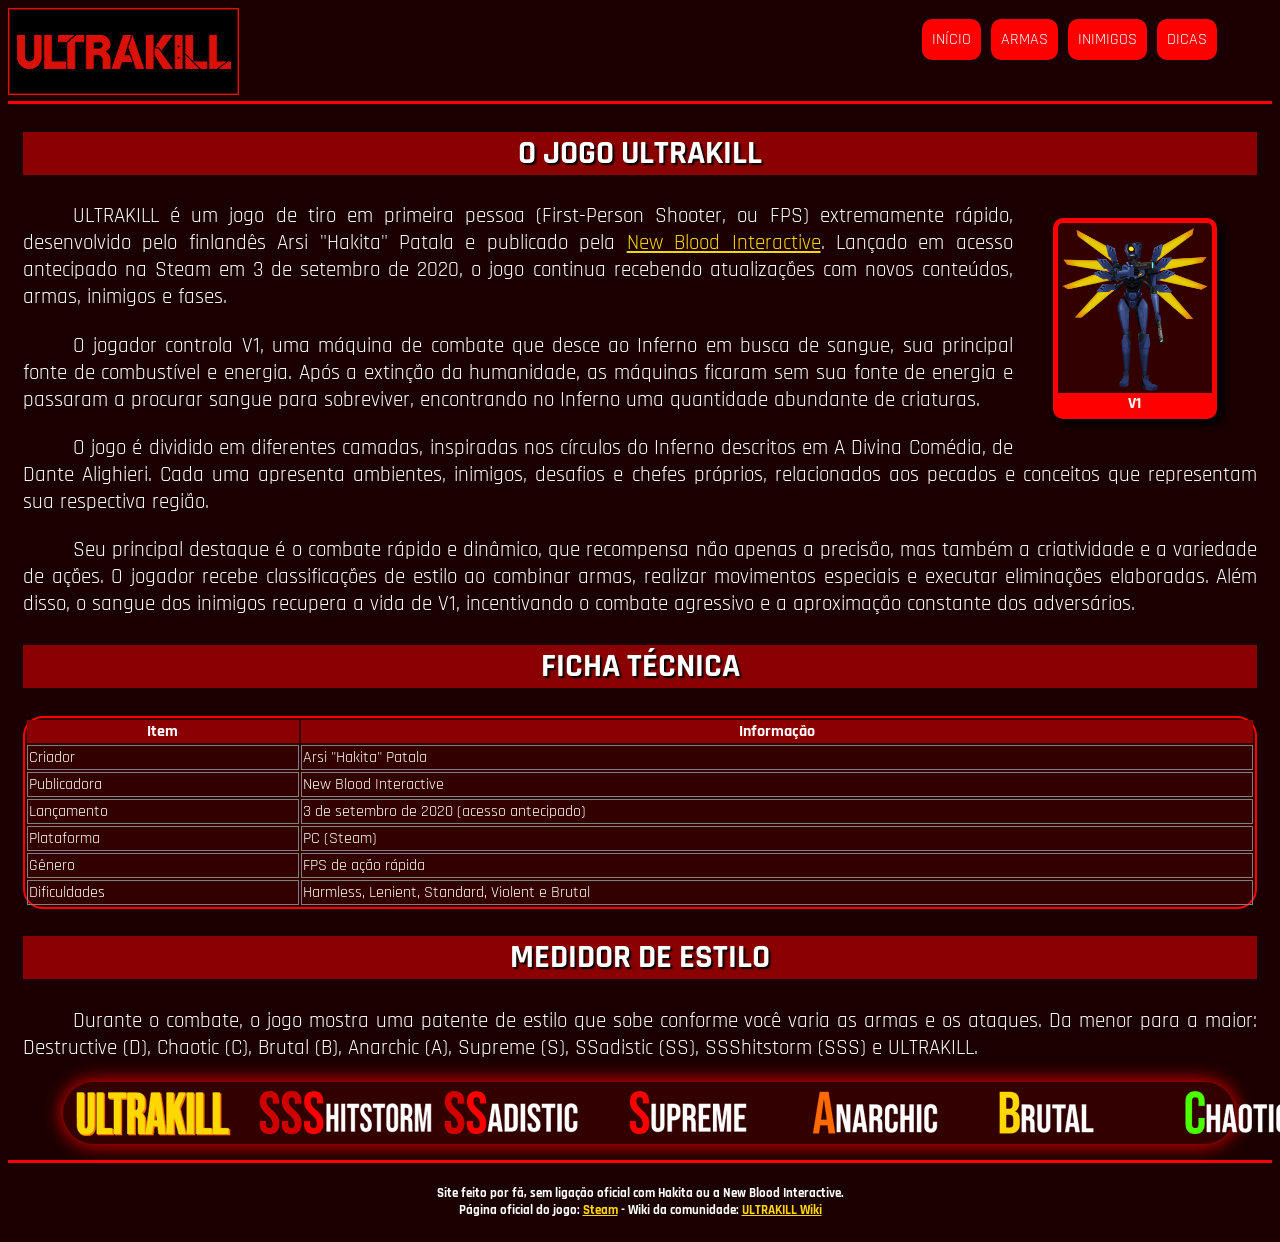
<file: index.html>
<!DOCTYPE html>
<html lang="pt-br">
<head>
	<meta charset="UTF-8">
	<title>ULTRAKILL</title>
	<link rel="stylesheet" type="text/css" href="estilos.css">
</head>
<body id="corpo">
	<img class="logo" src="imagens/logo.jpg" alt="logo">
<header id="cabecalho">
	<hgroup class="titulos">
	</hgroup>
	<nav id="menu">
		<h3>Menu Principal:</h3>
		<ol type="I" start="8">
			<li><a href="index.html">Início</a></li>
			<li><a href="armas.html">Armas</a></li>
			<li><a href="inimigos.html">Inimigos</a></li>
			<li><a href="dicas.html">Dicas</a></li>
		</ol>
	</nav>
</header>
<article id="conteudo">
	<h1>O JOGO ULTRAKILL</h1>
	<figure class="foto1">
		<img src="imagens/V1.webp" alt="v1">
		<figcaption>
			<h4>V1</h4>
		</figcaption>
	</figure>
	<span class="texto">
		<p>ULTRAKILL é um jogo de tiro em primeira pessoa (First-Person Shooter, ou FPS) extremamente rápido, desenvolvido pelo finlandês Arsi "Hakita" Patala e publicado pela <a href="https://newblood.games/">New Blood Interactive</a>. Lançado em acesso antecipado na Steam em 3 de setembro de 2020, o jogo continua recebendo atualizações com novos conteúdos, armas, inimigos e fases.</p>
		<p>O jogador controla V1, uma máquina de combate que desce ao Inferno em busca de sangue, sua principal fonte de combustível e energia. Após a extinção da humanidade, as máquinas ficaram sem sua fonte de energia e passaram a procurar sangue para sobreviver, encontrando no Inferno uma quantidade abundante de criaturas.</p>
		<p>O jogo é dividido em diferentes camadas, inspiradas nos círculos do Inferno descritos em A Divina Comédia, de Dante Alighieri. Cada uma apresenta ambientes, inimigos, desafios e chefes próprios, relacionados aos pecados e conceitos que representam sua respectiva região.</p>
		<p>Seu principal destaque é o combate rápido e dinâmico, que recompensa não apenas a precisão, mas também a criatividade e a variedade de ações. O jogador recebe classificações de estilo ao combinar armas, realizar movimentos especiais e executar eliminações elaboradas. Além disso, o sangue dos inimigos recupera a vida de V1, incentivando o combate agressivo e a aproximação constante dos adversários.</p>
	</span>
	<h1>FICHA TÉCNICA</h1>
	<table class="tabela">
		<tr>
			<th>Item</th>
			<th>Informação</th>
		</tr>
		<tr>
			<td>Criador</td>
			<td>Arsi "Hakita" Patala</td>
		</tr>
		<tr>
			<td>Publicadora</td>
			<td>New Blood Interactive</td>
		</tr>
		<tr>
			<td>Lançamento</td>
			<td>3 de setembro de 2020 (acesso antecipado)</td>
		</tr>
		<tr>
			<td>Plataforma</td>
			<td>PC (Steam)</td>
		</tr>
		<tr>
			<td>Gênero</td>
			<td>FPS de ação rápida</td>
		</tr>
		<tr>
			<td>Dificuldades</td>
			<td>Harmless, Lenient, Standard, Violent e Brutal</td>
		</tr>
	</table>

	<h1>MEDIDOR DE ESTILO</h1>
	<span class="texto">
		<p>Durante o combate, o jogo mostra uma patente de estilo que sobe conforme você varia as armas e os ataques. Da menor para a maior: Destructive (D), Chaotic (C), Brutal (B), Anarchic (A), Supreme (S), SSadistic (SS), SSShitstorm (SSS) e ULTRAKILL.</p>
	</span>
	<figure class="outrasFotos">
		<img src="imagens/SUltrakill.webp" alt="Ultrakill" width="60%">
		<img src="imagens/SSSShitstorm.webp" alt="SSShitstorm" width="60%">
		<img src="imagens/SSSadistic.webp" alt="SSadistic" width="60%">
		<img src="imagens/SSupreme.webp" alt="Supreme" width="60%">
		<img src="imagens/SAnarchic.webp" alt="Anarchic" width="60%">
		<img src="imagens/SBrutal.webp" alt="Brutal" width="60%">
		<img src="imagens/SChaotic.webp" alt="Chaotic" width="60%">
		<img src="imagens/SDestructive.webp" alt="Destructive" width="60%">
	</figure>
</article>
<footer id="rodape">
	<h5>Site feito por fã, sem ligação oficial com Hakita ou a New Blood Interactive.<br>Página oficial do jogo: <a href="https://store.steampowered.com/app/1229490/ULTRAKILL/" target="_blank">Steam</a> - Wiki da comunidade: <a href="https://ultrakill.wiki.gg/" target="_blank">ULTRAKILL Wiki</a></h5>
</footer>
</body>
</html>
</file>
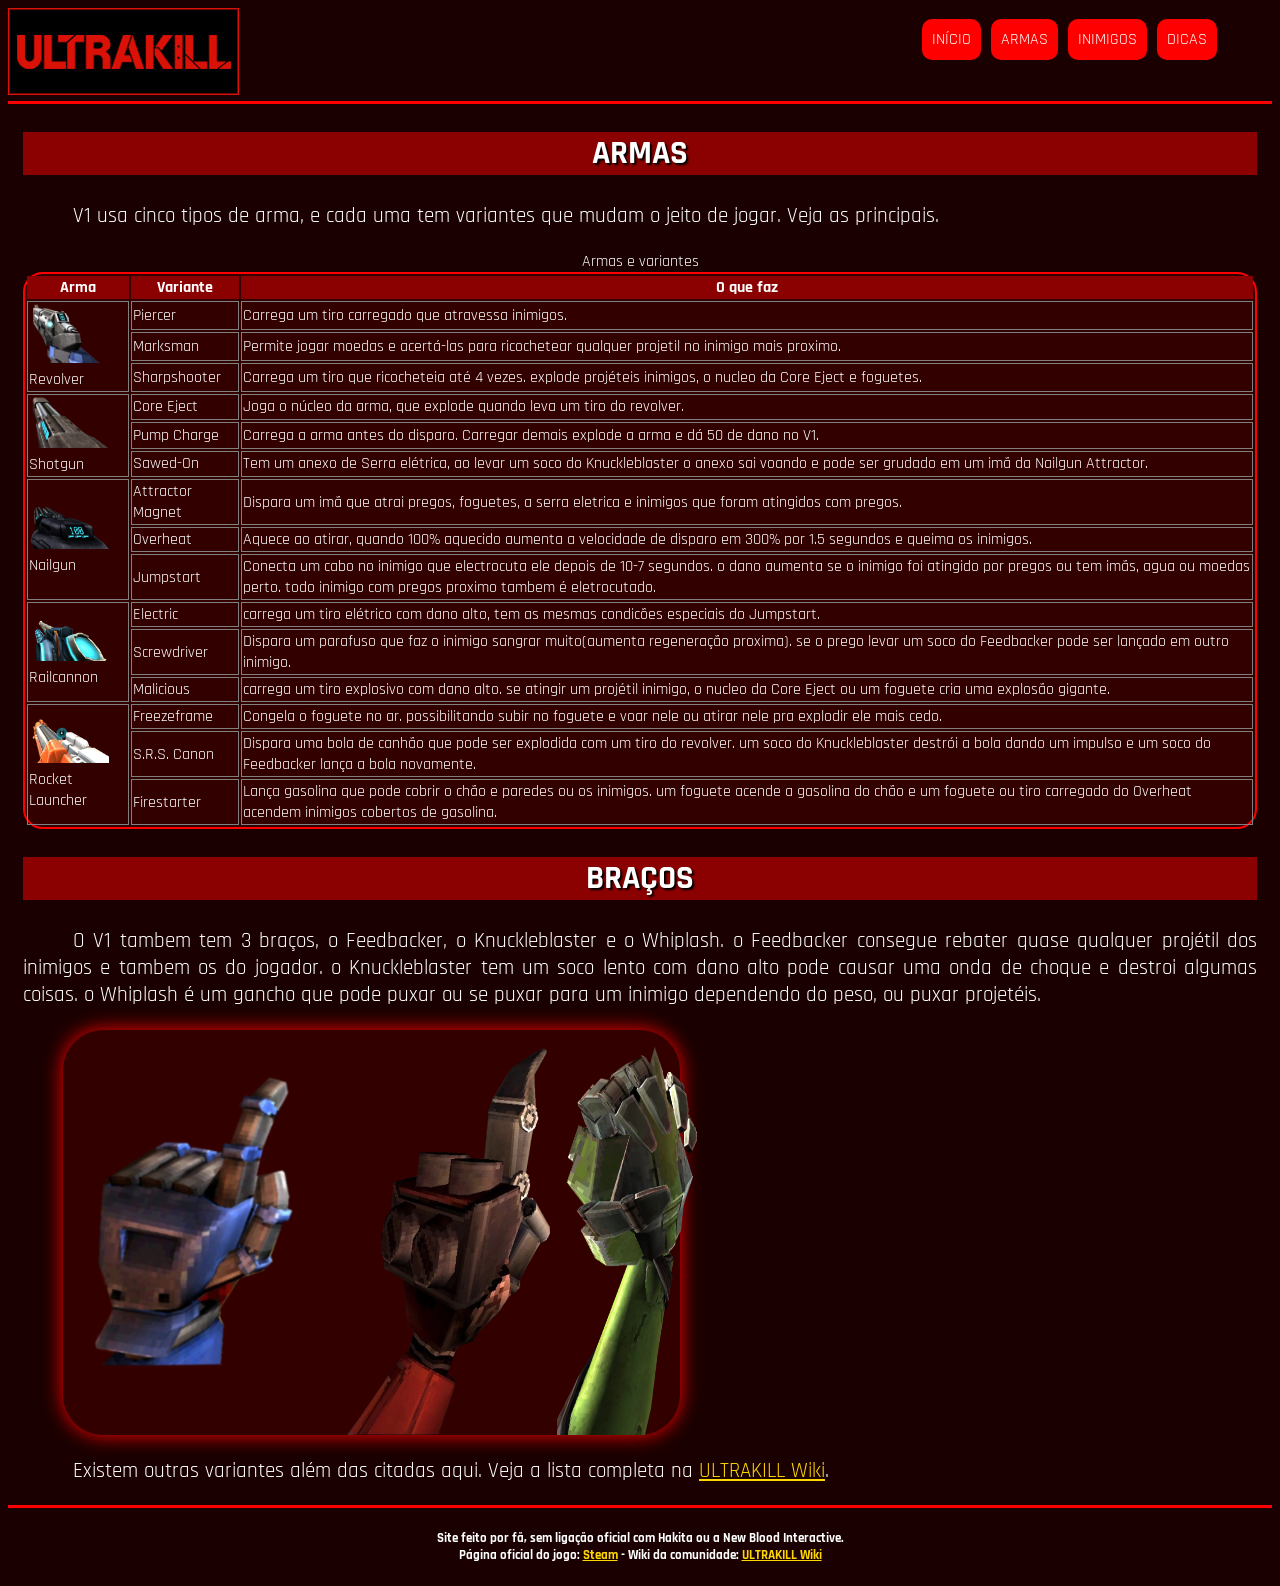
<file: armas.html>
<!DOCTYPE html>
<html lang="pt-br">
<head>
	<meta charset="UTF-8">
	<title>ULTRAKILL</title>
	<link rel="stylesheet" type="text/css" href="estilos.css">
</head>
<body id="corpo">
<header id="cabecalho"></hgroup>
	<img class="logo" src="imagens/logo.jpg" alt="Logo">
	<nav id="menu">
		<h3>Menu Principal:</h3>
		<ol type="I" start="8">
			<li><a href="index.html">Início</a></li>
			<li><a href="armas.html">Armas</a></li>
			<li><a href="inimigos.html">Inimigos</a></li>
			<li><a href="dicas.html">Dicas</a></li>
		</ol>
	</nav>
</header>
<article id="conteudo">
	<h1>ARMAS</h1>
	<span class="texto">
		<p>V1 usa cinco tipos de arma, e cada uma tem variantes que mudam o jeito de jogar. Veja as principais.</p>
	</span>
	<table class="tabela">
		<caption>Armas e variantes</caption>
		<tr>
			<th>Arma</th>
			<th>Variante</th>
			<th>O que faz</th>
		</tr>
		<tr>
			<td rowspan="3"><img src="imagens/Revolver.webp" alt="revolver.png" width="80"><br>Revolver</td>
			<td>Piercer</td>
			<td>Carrega um tiro carregado que atravessa inimigos.</td>
		</tr>
		<tr>
			<td>Marksman</td>
			<td>Permite jogar moedas e acertá-las para ricochetear qualquer projetil no inimigo mais proximo.</td>
		</tr>
		<tr>
			<td>Sharpshooter</td>
			<td>Carrega um tiro que ricocheteia até 4 vezes. explode projéteis inimigos, o nucleo da Core Eject e foguetes.</td>
		</tr>
		<tr>
			<td rowspan="3"><img src="imagens/Shotgun.webp" alt="shotgun.png" width="80"><br>Shotgun</td>
			<td>Core Eject</td>
			<td>Joga o núcleo da arma, que explode quando leva um tiro do revolver.</td>
		</tr>
		<tr>
			<td>Pump Charge</td>
			<td>Carrega a arma antes do disparo. Carregar demais explode a arma e dá 50 de dano no V1.</td>
		</tr>
		<tr>
			<td>Sawed-On</td>
			<td>Tem um anexo de Serra elétrica, ao levar um soco do Knuckleblaster o anexo sai voando e pode ser grudado em um imã da Nailgun Attractor.</td>
		</tr>
		<tr>
			<td rowspan="3"><img src="imagens/Nailgun.webp" alt="nailgun.png" width="80"><br>Nailgun</td>
			<td>Attractor Magnet</td>
			<td>Dispara um imã que atrai pregos, foguetes, a serra eletrica e inimigos que foram atingidos com pregos.</td>
		</tr>
		<tr>
			<td>Overheat</td>
			<td>Aquece ao atirar, quando 100% aquecido aumenta a velocidade de disparo em 300% por 1.5 segundos e queima os inimigos.</td>
		</tr>
		<tr>
			<td>Jumpstart</td>
			<td>Conecta um cabo no inimigo que electrocuta ele depois de 10-7 segundos. o dano aumenta se o inimigo foi atingido por pregos ou tem imãs, agua ou moedas perto. todo inimigo com pregos proximo tambem é eletrocutado.</td>
		</tr>
		<tr>
			<td rowspan="3"><img src="imagens/Railcannon.webp" alt="railcannon.png" width="80"><br>Railcannon</td>
			<td>Electric</td>
			<td>carrega um tiro elétrico com dano alto, tem as mesmas condicões especiais do Jumpstart.</td>
		</tr>
		<tr>
			<td>Screwdriver</td>
			<td>Dispara um parafuso que faz o inimigo sangrar muito(aumenta regeneração proxima). se o prego levar um soco do Feedbacker pode ser lançado em outro inimigo.</td>
		</tr>
		<tr>
			<td>Malicious</td>
			<td>carrega um tiro explosivo com dano alto. se atingir um projétil inimigo, o nucleo da Core Eject ou um foguete cria uma explosão gigante.</td>
		</tr>
		<tr>
			<td rowspan="3"><img src="imagens/Rocket.webp" alt="rocket.png" width="80"><br>Rocket Launcher</td>
			<td>Freezeframe</td>
			<td>Congela o foguete no ar. possibilitando subir no foguete e voar nele ou atirar nele pra explodir ele mais cedo.</td>
		</tr>
		<tr>
			<td>S.R.S. Canon</td>
			<td>Dispara uma bola de canhão que pode ser explodida com um tiro do revolver. um soco do Knuckleblaster destrói a bola dando um impulso e um soco do Feedbacker lança a bola novamente.</td>
		</tr>
		<tr>
			<td>Firestarter</td>
			<td>Lança gasolina que pode cobrir o chão e paredes ou os inimigos. um foguete acende a gasolina do chão e um foguete ou tiro carregado do Overheat acendem inimigos cobertos de gasolina.</td>
		</tr>
	</table>

	<h1>BRAÇOS</h1>
	<span class="texto">
		<p>O V1 tambem tem 3 braços, o Feedbacker, o Knuckleblaster e o Whiplash. o Feedbacker consegue rebater quase qualquer projétil dos inimigos e tambem os do jogador. o Knuckleblaster tem um soco lento com dano alto pode causar uma onda de choque e destroi algumas coisas. o Whiplash é um gancho que pode puxar ou se puxar para um inimigo dependendo do peso, ou puxar projetéis.</p>
		<figure class="bracos">
		<img src="imagens/Feedbacker.webp" width="40%">
		<img src="imagens/Knuckleblaster.webp" width="40%">
		<img src="imagens/Whiplash.webp" width="40%">
		</figure>
		<p>Existem outras variantes além das citadas aqui. Veja a lista completa na <a href="https://ultrakill.wiki.gg/" target="_blank">ULTRAKILL Wiki</a>.</p>
	</span>
</article>
<footer id="rodape">
	<h5>Site feito por fã, sem ligação oficial com Hakita ou a New Blood Interactive.<br>Página oficial do jogo: <a href="https://store.steampowered.com/app/1229490/ULTRAKILL/" target="_blank">Steam</a> - Wiki da comunidade: <a href="https://ultrakill.wiki.gg/" target="_blank">ULTRAKILL Wiki</a></h5>
</footer>
</body>
</html>
</file>
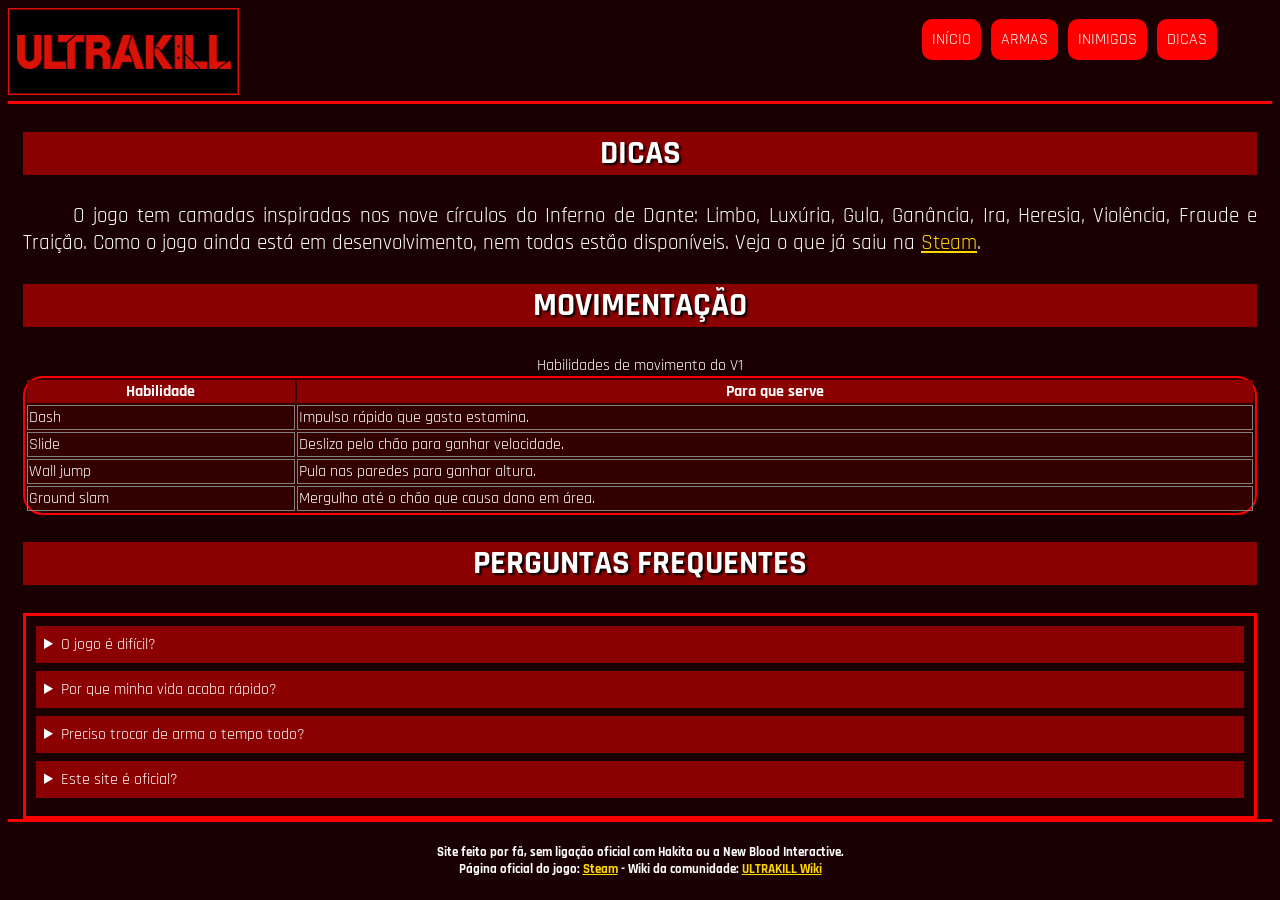
<file: dicas.html>
<!DOCTYPE html>
<html lang="pt-br">
<head>
	<meta charset="UTF-8">
	<title>ULTRAKILL</title>
	<link rel="stylesheet" type="text/css" href="estilos.css">
</head>
<body id="corpo">
<header id="cabecalho">
	<img class="logo" src="imagens/logo.jpg" alt="Logo">
	<nav id="menu">
		<h3>Menu Principal:</h3>
		<ol type="I" start="8">
			<li><a href="index.html">Início</a></li>
			<li><a href="armas.html">Armas</a></li>
			<li><a href="inimigos.html">Inimigos</a></li>
			<li><a href="dicas.html">Dicas</a></li>
		</ol>
	</nav>
</header>
<article id="conteudo">
	<h1>DICAS</h1>
	<span class="texto">
		<p>O jogo tem camadas inspiradas nos nove círculos do Inferno de Dante: Limbo, Luxúria, Gula, Ganância, Ira, Heresia, Violência, Fraude e Traição. Como o jogo ainda está em desenvolvimento, nem todas estão disponíveis. Veja o que já saiu na <a href="https://store.steampowered.com/app/1229490/ULTRAKILL/" target="_blank">Steam</a>.</p>
	</span>
	<h1>MOVIMENTAÇÃO</h1>
	<table class="tabela">
		<caption>Habilidades de movimento do V1</caption>
		<tr>
			<th>Habilidade</th>
			<th>Para que serve</th>
		</tr>
		<tr>
			<td>Dash</td>
			<td>Impulso rápido que gasta estamina.</td>
		</tr>
		<tr>
			<td>Slide</td>
			<td>Desliza pelo chão para ganhar velocidade.</td>
		</tr>
		<tr>
			<td>Wall jump</td>
			<td>Pula nas paredes para ganhar altura.</td>
		</tr>
		<tr>
			<td>Ground slam</td>
			<td>Mergulho até o chão que causa dano em área.</td>
		</tr>
	</table>
	<h1>PERGUNTAS FREQUENTES</h1>
	<section class="duvidas">
		<details class="pergunta">
			<summary class="pergunta1">O jogo é difícil?</summary>
			<p>Pode ser, mas existem cinco dificuldades, de Harmless a Brutal. Comece pela que achar melhor.</p>
		</details>
		<details class="pergunta">
			<summary class="pergunta1">Por que minha vida acaba rápido?</summary>
			<p>O sangue dos inimigos recupera sua vida. Se ficar longe do combate, você perde essa fonte de vida.</p>
		</details>
		<details class="pergunta">
			<summary class="pergunta1">Preciso trocar de arma o tempo todo?</summary>
			<p>Sim, trocar de arma aumenta o medidor de estilo e deixa o combate mais eficiente.</p>
		</details>
		<details class="pergunta">
			<summary class="pergunta1">Este site é oficial?</summary>
			<p>Não. É um site feito por fã, sem ligação com a Hakita ou a New Blood Interactive.</p>
		</details>
	</section>
</article>
<footer id="rodape">
	<h5>Site feito por fã, sem ligação oficial com Hakita ou a New Blood Interactive.<br>Página oficial do jogo: <a href="https://store.steampowered.com/app/1229490/ULTRAKILL/" target="_blank">Steam</a> - Wiki da comunidade: <a href="https://ultrakill.wiki.gg/" target="_blank">ULTRAKILL Wiki</a></h5>
</footer>
</body>
</html>
</file>
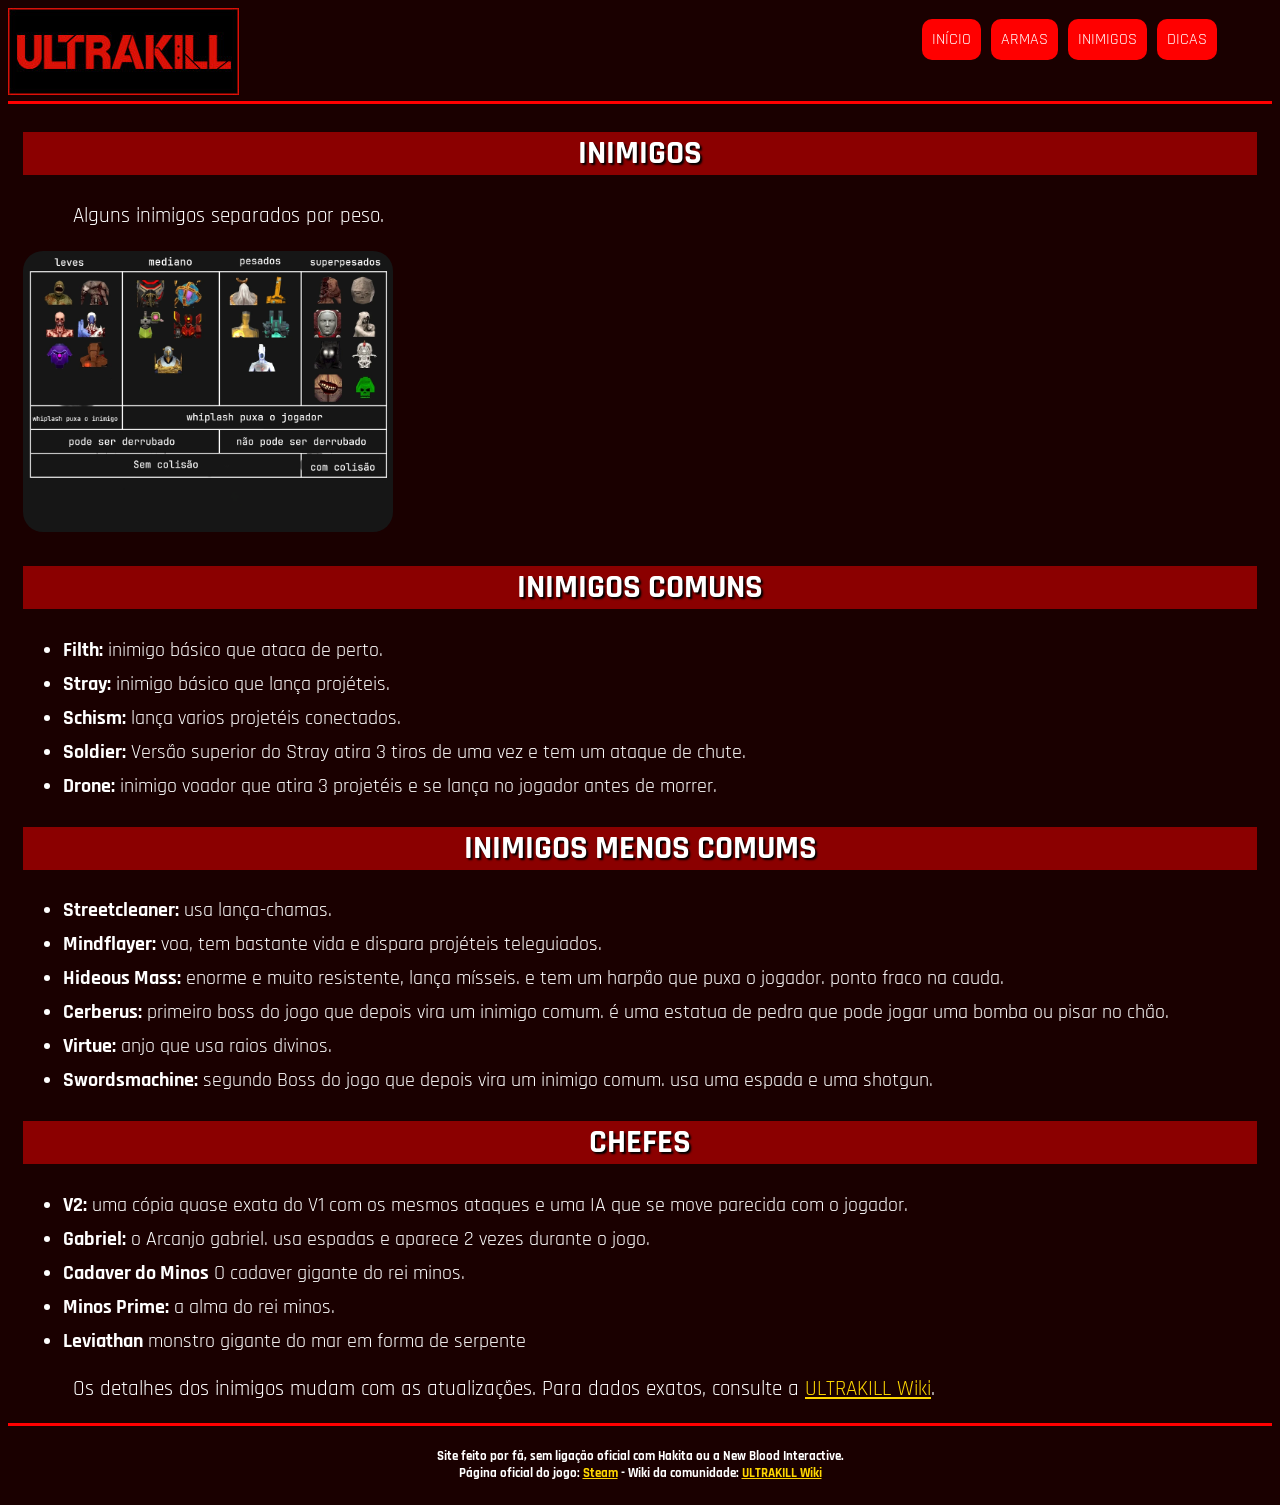
<file: inimigos.html>
<!DOCTYPE html>
<html lang="pt-br">
<head>
	<meta charset="UTF-8">
	<title>ULTRAKILL</title>
	<link rel="stylesheet" type="text/css" href="estilos.css">
</head>
<body id="corpo">
<header id="cabecalho">
	<img class="logo" src="imagens/logo.jpg" alt="Logo">
	<nav id="menu">
		<h3>Menu Principal:</h3>
		<ol type="I" start="8">
			<li><a href="index.html">Início</a></li>
			<li><a href="armas.html">Armas</a></li>
			<li><a href="inimigos.html">Inimigos</a></li>
			<li><a href="dicas.html">Dicas</a></li>
		</ol>
	</nav>
</header>
<article id="conteudo">
	<h1>INIMIGOS</h1>
	<span class="texto">
		<p>Alguns inimigos separados por peso.</p>
	</span>
		<img class="inimigos" src="imagens/inimigos.webp" alt="inimigos" width="30%">
	<h1>INIMIGOS COMUNS</h1>
	<ul class="inimigos">
		<li><b>Filth:</b> inimigo básico que ataca de perto.</li>
		<li><b>Stray:</b> inimigo básico que lança projéteis.</li>
		<li><b>Schism:</b> lança varios projetéis conectados.</li>
		<li><b>Soldier:</b> Versão superior do Stray atira 3 tiros de uma vez e tem um ataque de chute.</li>
		<li><b>Drone:</b> inimigo voador que atira 3 projetéis e se lança no jogador antes de morrer.</li>
	
	</ul>
	<h1>INIMIGOS MENOS COMUMS</h1>
	<ul class="inimigos">
		<li><b>Streetcleaner:</b> usa lança-chamas.</li>
		<li><b>Mindflayer:</b> voa, tem bastante vida e dispara projéteis teleguiados.</li>
		<li><b>Hideous Mass:</b> enorme e muito resistente, lança mísseis. e tem um harpão que puxa o jogador. ponto fraco na cauda.</li>
		<li><b>Cerberus:</b> primeiro boss do jogo que depois vira um inimigo comum. é uma estatua de pedra que pode jogar uma bomba ou pisar no chão.</li>
		<li><b>Virtue:</b> anjo que usa raios divinos.</li>
		<li><b>Swordsmachine:</b> segundo Boss do jogo que depois vira um inimigo comum. usa uma espada e uma shotgun.</li>
	</ul>
	<h1>CHEFES</h1>
	<ul class="inimigos">
		<li><b>V2:</b> uma cópia quase exata do V1 com os mesmos ataques e uma IA que se move parecida com o jogador.</li>
		<li><b>Gabriel:</b> o Arcanjo gabriel. usa espadas e aparece 2 vezes durante o jogo.</li>
		<li><b>Cadaver do Minos</b> O cadaver gigante do rei minos.</li>
		<li><b>Minos Prime:</b> a alma do rei minos.</li>
		<li><b>Leviathan</b> monstro gigante do mar em forma de serpente</li>
	</ul>
	<span class="texto">
		<p>Os detalhes dos inimigos mudam com as atualizações. Para dados exatos, consulte a <a href="https://ultrakill.wiki.gg/" target="_blank">ULTRAKILL Wiki</a>.</p>
	</span>
</article>
<footer id="rodape">
	<h5>Site feito por fã, sem ligação oficial com Hakita ou a New Blood Interactive.<br>Página oficial do jogo: <a href="https://store.steampowered.com/app/1229490/ULTRAKILL/" target="_blank">Steam</a> - Wiki da comunidade: <a href="https://ultrakill.wiki.gg/" target="_blank">ULTRAKILL Wiki</a></h5>
</footer>
</body>
</html>
</file>
<file: estilos.css>
@charset "UTF-8";
@import url('https://fonts.googleapis.com/css2?family=Rajdhani:wght@500;700&display=swap');

body#corpo {
	background-color: #1a0000;
	color: white;
	font-family: 'Rajdhani', Arial, sans-serif;
}
header#cabecalho {
	border-bottom: solid 3px red;
}
article#conteudo {
	margin-left: 15px;
	margin-right: 15px;
}
footer#rodape {
	border-top: solid 3px red;
	text-align: center;
}
a {
	color: gold;
}
figure.outrasFotos {
	background-color: #330000;
	text-align: center;
	box-shadow: 0px 0px 20px red;
	border-radius: 40px;
	width: 95%;
	display: flex;
}

figure.bracos {
	background-color: #330000;
	text-align: center;
	box-shadow: 0px 0px 20px red;
	border-radius: 40px;
	width: 50%;
	display: flex;
}


figure.foto1 {
	background-color: #330000;
	box-shadow: 6px 6px 6px black;
	text-align: center;
	border-radius: 10px;
	border: solid 5px red;
	width: 12.5%;
	padding-top: 5px;
	float: right;
	transition: all 1.5s;
}
figure.foto1:hover {
	transform: rotateZ(10deg);
}
figure.foto1 img {
	width: 95%;
}
figure.foto1 h4 {
	margin-top: -4px;
	margin-bottom: 0px;
	background-color: red;
}
span.texto {
	text-align: justify;
	font-size: 16pt;
	text-indent: 50px;
}


nav#menu h3 {
	display: none;
}
nav#menu ol {
	list-style: none;
	text-transform: uppercase;
	position: absolute;
	top: 0px;
	right: 60px;
}
nav#menu li {
	display: inline-block;
	background-color: red;
	padding: 10px;
	margin: 3px;
	border-radius: 10px;
	transition: background-color 1s, transform 1s;
}
nav#menu li:hover {
	background-color: darkred;
	transform: rotateZ(-10deg);
}
nav#menu a {
	color: white;
	text-decoration: none;
}
nav#menu a:hover {
	color: gold;
	text-decoration: underline;
}


article#conteudo h1 {
	background-color: darkred;
	text-shadow: 2px 2px 2px black;
	font-size: 25pt;
	text-align: center;
	transition: all 1s;
}
article#conteudo h1:hover {
	letter-spacing: 20px;
}
hgroup.titulos h1 {
	text-transform: uppercase;
	font-size: 30pt;
	letter-spacing: -10px;
	border-radius: 20px;
	width: 45%;
	transition: all 2s;
}
hgroup.titulos h1:hover {
	letter-spacing: 6px;
	background-color: red;
	margin-left: 9px;
	box-shadow: 6px 6px 6px black;
}


header#cabecalho img.icone {
	position: absolute;
	top: 70px;
	right: 80px;
	width: 60px;
}

table.tabela {
	border: solid 2px red;
	border-radius: 20px;
	background-color: #330000;
	text-align: center;
	width: 100%;
}
.tabela th {
	background-color: darkred;
}
.tabela td {
	border: solid 1px gray;
	text-align: left;
}


ul.inimigos {
	font-size: 15pt;
}
ul.inimigos li {
	margin-bottom: 8px;
}


section.duvidas {
	border: solid 3px red;
	padding: 10px;
}
details.pergunta {
	margin-bottom: 8px;
}
summary.pergunta1 {
	background-color: darkred;
	padding: 8px;
	cursor: pointer;
}
img.inimigos {
	border-radius: 20px;
}
</file>
